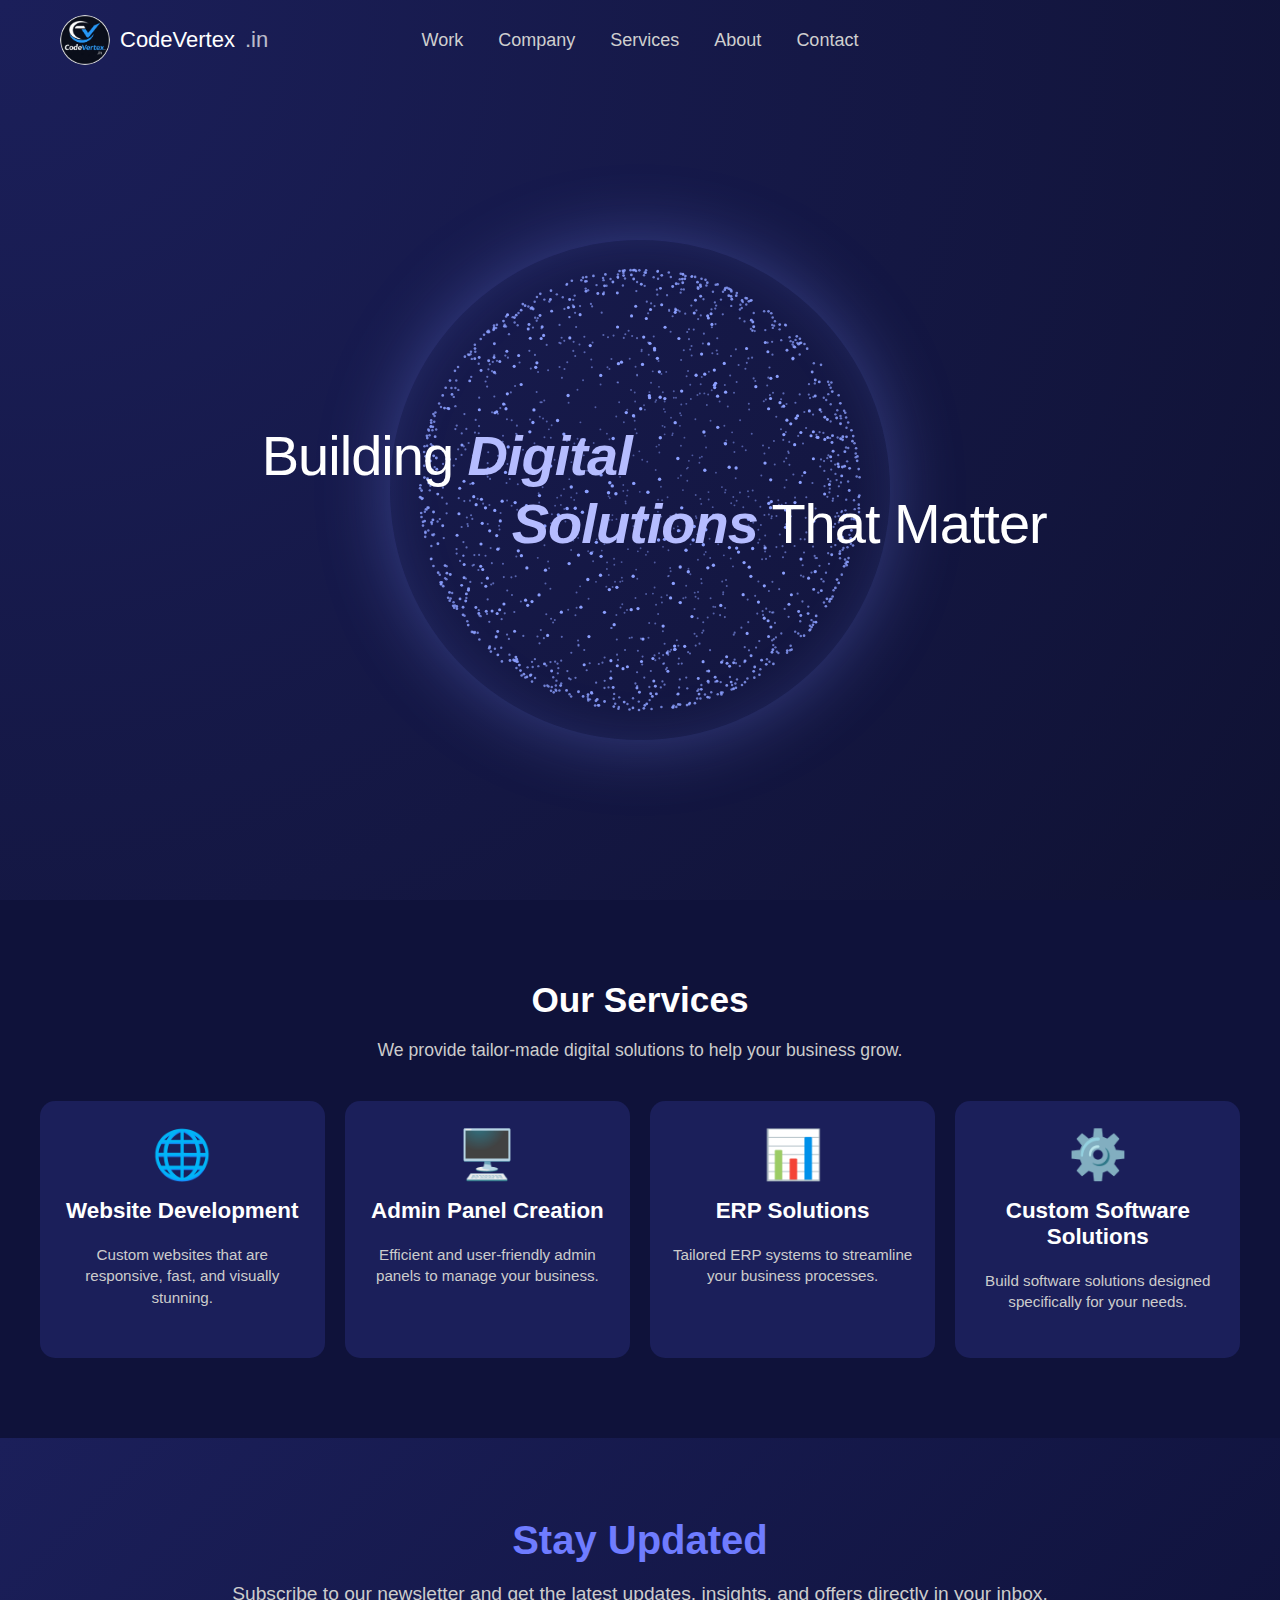
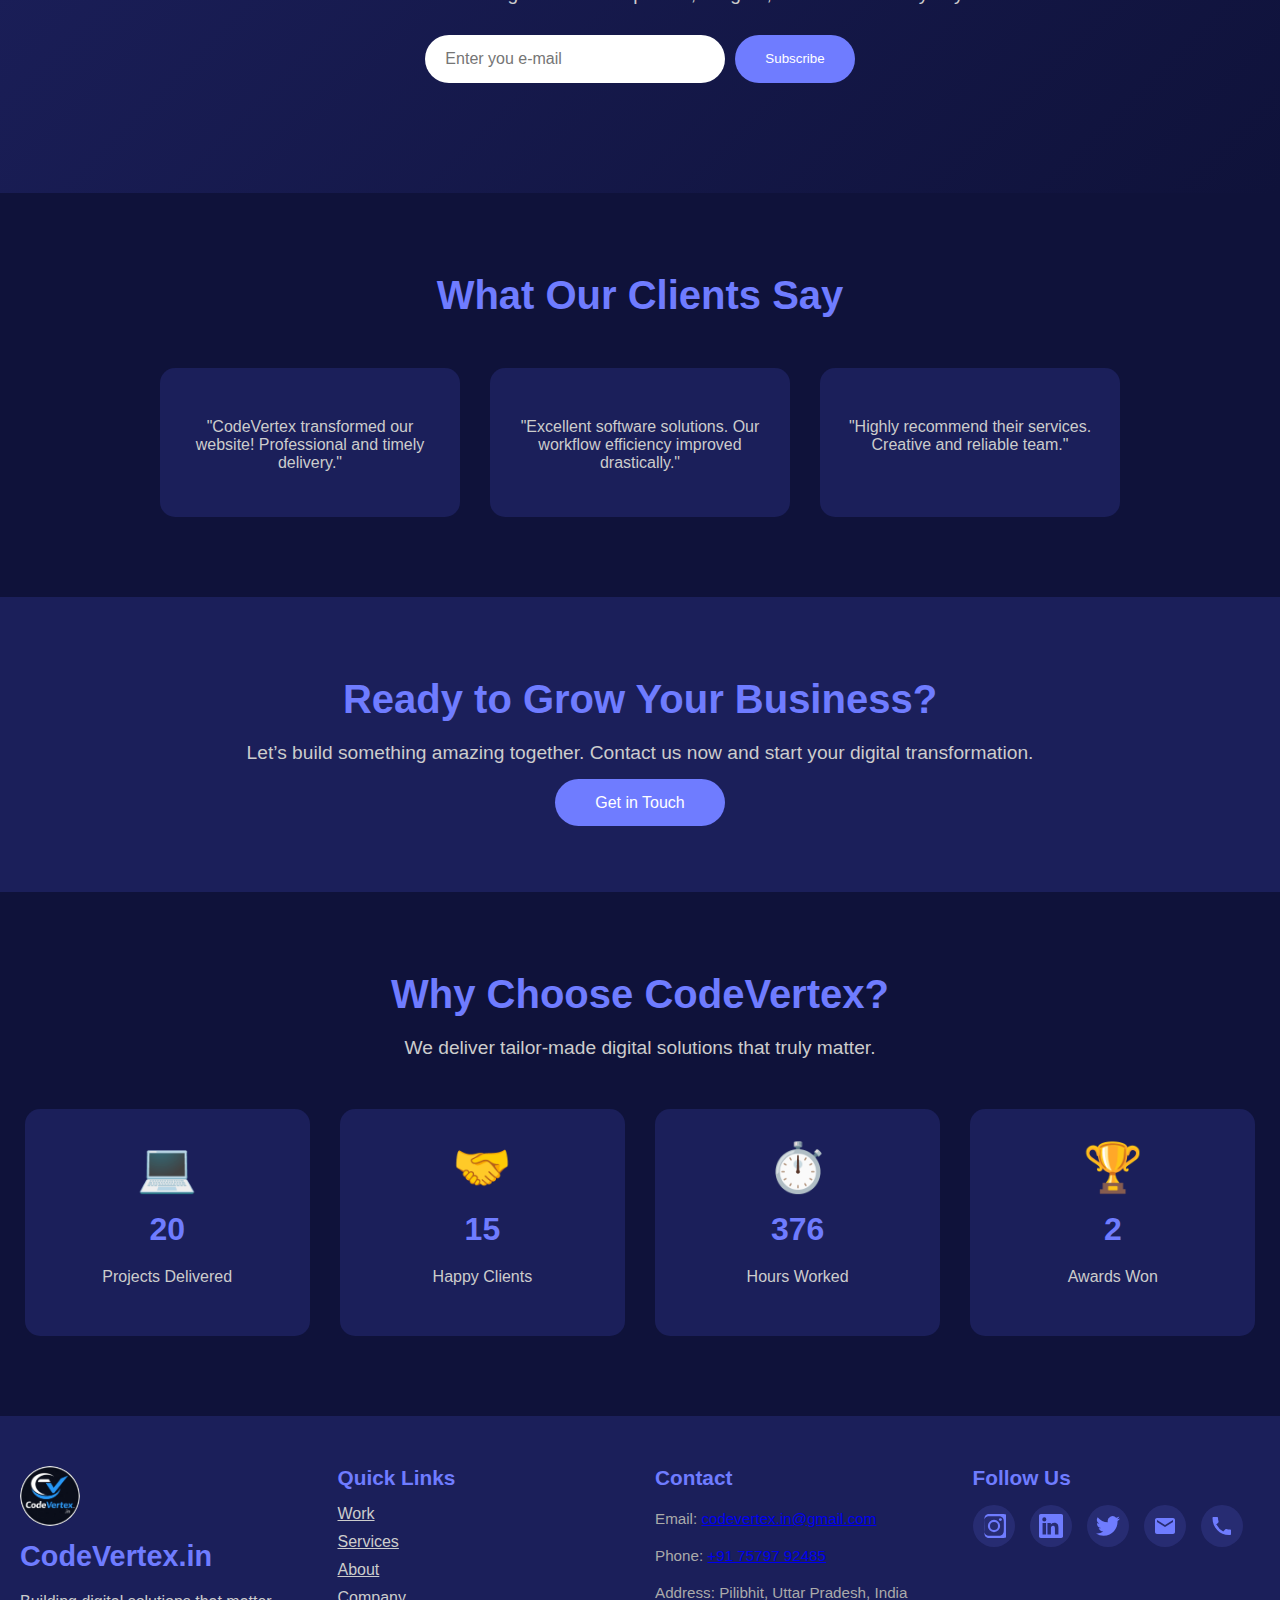
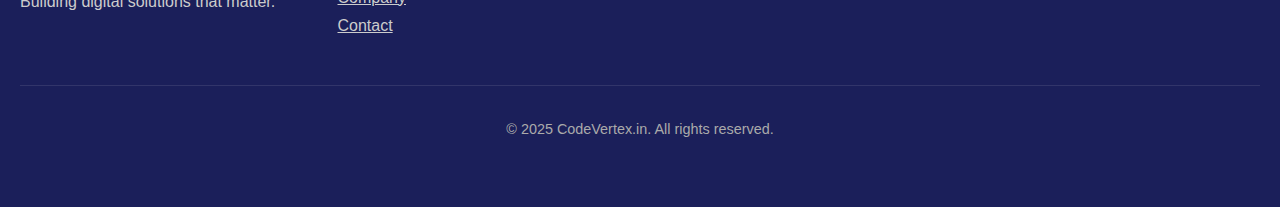
<file: index.html>
<!DOCTYPE html>
<html lang="en">
  <head>
    <meta charset="UTF-8" />
    <title>
      CodeVertex.in | Digital Solutions, Web Development & ERP Services
    </title>

    <!-- SEO Meta Tags -->
    <meta
      name="description"
      content="CodeVertex.in provides custom digital solutions including website development, admin panel creation, ERP solutions, and software tailored for your business growth."
    />
    <meta
      name="keywords"
      content="CodeVertex, Digital Solutions, Website Development, Admin Panel, ERP, Custom Software, India"
    />
    <meta name="author" content="CodeVertex.in" />
    <meta name="viewport" content="width=device-width, initial-scale=1.0" />

    <!-- Favicon -->
    <link rel="icon" type="image/png" sizes="64x64" href="logo.png" />
    <link rel="icon" type="image/png" sizes="128x128" href="logo.png" />
    <link rel="icon" type="image/png" sizes="256x256" href="logo.png" />
    <link rel="apple-touch-icon" href="logo.png" />

    <!-- Stylesheet -->
    <link rel="stylesheet" href="style.css" />

    <!-- Open Graph (for social sharing) -->
    <meta
      property="og:title"
      content="CodeVertex.in | Digital Solutions, Web Development & ERP Services"
    />
    <meta
      property="og:description"
      content="We provide tailor-made digital solutions including website development, ERP systems, admin panels, and custom software for your business growth."
    />
    <meta property="og:image" content="logo.png" />
    <meta property="og:url" content="https://codevertex.in" />
    <meta property="og:type" content="website" />
    <link rel="canonical" href="https://codevertex.in" />
    <meta name="google-site-verification" content="9zT0aRcobOeynsHGbol_UDdTSS5uIbVZaVq0KrNgEMg" />
  </head>

  <body>
    <header>
      <div class="logo">
        <img src="logo.png" alt="CodeVertex Logo" />
        CodeVertex<span>.in</span>
      </div>

      <nav id="mobileNav">
        <a href="work.html">Work</a>
        <a href="company.html">Company</a>
        <a href="services.html">Services</a>
        <a href="about.html">About</a>
        <a href="contact.html">Contact</a>
      </nav>

      <div class="hamburger" id="hamburger">
        <span></span>
        <span></span>
        <span></span>
      </div>
    </header>

    <section class="hero">
      <canvas id="sphere"></canvas>

      <div class="hero-heading">
        <div class="line-one">
          Building <span class="italic"><b>Digital</b></span>
        </div>
        <div class="line-two">
          <span class="italic"><b>Solutions</b></span> That Matter
        </div>
      </div>
    </section>
    <section id="services-section" class="services-wrapper">
      <div class="services-header">
        <h2 class="services-title">Our Services</h2>
        <p class="services-subtitle">
          We provide tailor-made digital solutions to help your business grow.
        </p>
      </div>

      <div class="services-cards">
        <div class="service-card">
          <div class="service-icon">🌐</div>
          <h3 class="service-name">Website Development</h3>
          <p class="service-desc">
            Custom websites that are responsive, fast, and visually stunning.
          </p>
        </div>

        <div class="service-card">
          <div class="service-icon">🖥️</div>
          <h3 class="service-name">Admin Panel Creation</h3>
          <p class="service-desc">
            Efficient and user-friendly admin panels to manage your business.
          </p>
        </div>

        <div class="service-card">
          <div class="service-icon">📊</div>
          <h3 class="service-name">ERP Solutions</h3>
          <p class="service-desc">
            Tailored ERP systems to streamline your business processes.
          </p>
        </div>

        <div class="service-card">
          <div class="service-icon">⚙️</div>
          <h3 class="service-name">Custom Software Solutions</h3>
          <p class="service-desc">
            Build software solutions designed specifically for your needs.
          </p>
        </div>
      </div>
    </section>
    <section id="newsletter" class="newsletter-section">
      <div class="newsletter-container">
        <h2>Stay Updated</h2>
        <p>
          Subscribe to our newsletter and get the latest updates, insights, and
          offers directly in your inbox.
        </p>
        <form id="newsletter-form">
          <input
            type="email"
            id="newsletter-email"
            required
            placeholder="Enter you e-mail"
          />
          <button type="submit">Subscribe</button>
        </form>

        <p id="newsletter-msg" class="newsletter-msg"></p>
      </div>
    </section>
    <section id="testimonials" class="testimonials-section">
      <h2>What Our Clients Say</h2>
      <div class="testimonial-cards">
        <div class="testimonial-card">
          <p>
            "CodeVertex transformed our website! Professional and timely
            delivery."
          </p>
          <h4></h4>
        </div>
        <div class="testimonial-card">
          <p>
            "Excellent software solutions. Our workflow efficiency improved
            drastically."
          </p>
          <h4></h4>
        </div>
        <div class="testimonial-card">
          <p>"Highly recommend their services. Creative and reliable team."</p>
          <h4></h4>
        </div>
      </div>
    </section>
    <section id="cta" class="cta-section">
      <div class="cta-container">
        <h2>Ready to Grow Your Business?</h2>
        <p>
          Let’s build something amazing together. Contact us now and start your
          digital transformation.
        </p>
        <a href="contact.html" class="cta-button">Get in Touch</a>
      </div>
    </section>
    <section id="why-choose-us" class="why-choose-us">
      <div class="section-header">
        <h2>Why Choose CodeVertex?</h2>
        <p>We deliver tailor-made digital solutions that truly matter.</p>
      </div>

      <div class="value-cards">
        <div class="value-card">
          <div class="icon">💻</div>
          <div class="number" data-target="20">0</div>
          <p>Projects Delivered</p>
        </div>
        <div class="value-card">
          <div class="icon">🤝</div>
          <div class="number" data-target="15">0</div>
          <p>Happy Clients</p>
        </div>
        <div class="value-card">
          <div class="icon">⏱️</div>
          <div class="number" data-target="1500">0</div>
          <p>Hours Worked</p>
        </div>
        <div class="value-card">
          <div class="icon">🏆</div>
          <div class="number" data-target="2">0</div>
          <p>Awards Won</p>
        </div>
      </div>
    </section>

    <footer>
      <div class="footer-container">
        <!-- Branding -->
        <div class="footer-branding">
          <img src="logo.png" alt="CodeVertex Logo" class="footer-logo" />
          <h2>CodeVertex.in</h2>
          <p>Building digital solutions that matter.</p>
        </div>

        <!-- Quick Links -->
        <div class="footer-links">
          <h3>Quick Links</h3>
          <ul>
            <li><a href="work.html">Work</a></li>
            <li><a href="services.html">Services</a></li>
            <li><a href="about.html">About</a></li>
            <li><a href="company.html">Company</a></li>
            <li><a href="contact.html">Contact</a></li>
          </ul>
        </div>

        <!-- Contact Info -->
        <div class="footer-contact">
          <h3>Contact</h3>
          <p>
            Email:
            <a href="mailto:codevertex.in@gmail.com">codevertex.in@gmail.com</a>
          </p>
          <p>Phone: <a href="tel:+917579792485">+91 75797 92485</a></p>
          <p>Address: Pilibhit, Uttar Pradesh, India</p>
        </div>

        <!-- Social Media -->
        <div class="footer-social">
          <h3>Follow Us</h3>
          <div class="social-icons">
            <!-- Instagram -->
            <a
              href="https://www.instagram.com/codevertex.in?igsh=dmV1NWhmOW1sajF2"
              aria-label="Instagram"
            >
              <svg
                xmlns="http://www.w3.org/2000/svg"
                fill="#6f7cff"
                viewBox="0 0 24 24"
              >
                <path
                  d="M12 2.163c3.204 0 3.584.012 4.85.07 1.366.062 2.633.34 3.608 1.316.975.975 1.254 2.242 1.316 3.608.058 1.266.07 1.646.07 4.85s-.012 3.584-.07 4.85c-.062 1.366-.34 2.633-1.316 3.608-.975.975-2.242 1.254-3.608 1.316-1.266.058-1.646.07-4.85.07s-3.584-.012-4.85-.07c-1.366-.062-2.633-.34-3.608-1.316-.975-.975-1.254-2.242-1.316-3.608C2.175 15.747 2.163 15.367 2.163 12s.012-3.584.07-4.85c.062-1.366.34-2.633 1.316-3.608C4.524 2.503 5.791 2.225 7.157 2.163 8.423 2.105 8.803 2.163 12 2.163zm0-2.163C8.741 0 8.332.012 7.052.072 5.77.132 4.603.397 3.678 1.322 2.754 2.246 2.489 3.413 2.429 4.695 2.369 5.975 2.357 6.384 2.357 12s.012 6.025.072 7.305c.06 1.282.325 2.449 1.25 3.373.925.925 2.092 1.19 3.374 1.25 1.28.06 1.689.072 7.305.072s6.025-.012 7.305-.072c1.282-.06 2.449-.325 3.374-1.25.925-.924 1.19-2.091 1.25-3.373.06-1.28.072-1.689.072-7.305s-.012-6.025-.072-7.305c-.06-1.282-.325-2.449-1.25-3.374-.924-.925-2.091-1.19-3.373-1.25C18.025.012 17.616 0 12 0z"
                />
                <path
                  d="M12 5.838A6.162 6.162 0 1 0 18.162 12 6.162 6.162 0 0 0 12 5.838zm0 10.162A4 4 0 1 1 16 12a4 4 0 0 1-4 4z"
                />
                <circle cx="18.406" cy="5.594" r="1.44" />
              </svg>
            </a>
            <!-- LinkedIn -->
            <a href="#" aria-label="LinkedIn">
              <svg
                xmlns="http://www.w3.org/2000/svg"
                fill="#6f7cff"
                viewBox="0 0 24 24"
              >
                <path
                  d="M22.225 0H1.771C.792 0 0 .774 0 1.729v20.542C0 23.226.792 24 1.771 24h20.451C23.208 24 24 23.226 24 22.271V1.729C24 .774 23.208 0 22.225 0zM7.08 20.452H3.557V9h3.523v11.452zM5.318 7.433a2.039 2.039 0 1 1 0-4.078 2.039 2.039 0 0 1 0 4.078zm14.136 13.019h-3.524v-5.605c0-1.336-.027-3.056-1.863-3.056-1.863 0-2.15 1.454-2.15 2.957v5.704H8.44V9h3.384v1.561h.047c.471-.888 1.623-1.824 3.341-1.824 3.568 0 4.224 2.349 4.224 5.401v6.854z"
                />
              </svg>
            </a>
            <!-- Twitter -->
            <a href="#" aria-label="Twitter">
              <svg
                xmlns="http://www.w3.org/2000/svg"
                fill="#6f7cff"
                viewBox="0 0 24 24"
              >
                <path
                  d="M24 4.557a9.828 9.828 0 0 1-2.828.775 4.933 4.933 0 0 0 2.165-2.724 9.865 9.865 0 0 1-3.127 1.195 4.916 4.916 0 0 0-8.384 4.482A13.944 13.944 0 0 1 1.671 3.149a4.917 4.917 0 0 0 1.523 6.557 4.902 4.902 0 0 1-2.228-.616v.061a4.916 4.916 0 0 0 3.946 4.816 4.902 4.902 0 0 1-2.224.084 4.917 4.917 0 0 0 4.588 3.417 9.867 9.867 0 0 1-6.102 2.104c-.396 0-.787-.023-1.174-.069a13.945 13.945 0 0 0 7.557 2.213c9.054 0 14.002-7.496 14.002-13.986 0-.21 0-.423-.015-.634A9.936 9.936 0 0 0 24 4.557z"
                />
              </svg>
            </a>
            <!-- Email -->
            <a href="codevertex.in@gmail.com" aria-label="Email">
              <svg
                xmlns="http://www.w3.org/2000/svg"
                fill="#6f7cff"
                viewBox="0 0 24 24"
              >
                <path
                  d="M20 4H4c-1.1 0-2 .9-2 2v12c0 1.1.9 2 2 2h16c1.1 0 2-.9 2-2V6c0-1.1-.9-2-2-2zm0 4l-8 5-8-5V6l8 5 8-5v2z"
                />
              </svg>
            </a>
            <!-- Phone -->
            <a href="tel:+917579792485" aria-label="Phone">
              <svg
                xmlns="http://www.w3.org/2000/svg"
                fill="#6f7cff"
                viewBox="0 0 24 24"
              >
                <path
                  d="M6.62 10.79a15.053 15.053 0 006.59 6.59l2.2-2.2c.27-.27.67-.36 1.02-.24 1.12.37 2.33.57 3.57.57.55 0 1 .45 1 1v3.5c0 .55-.45 1-1 1C10.07 21.5 2.5 13.93 2.5 4c0-.55.45-1 1-1H7c.55 0 1 .45 1 1 0 1.24.2 2.45.57 3.57.11.35.03.74-.25 1.02l-2.7 2.7z"
                />
              </svg>
            </a>
          </div>
        </div>
      </div>

      <div class="footer-bottom">
        <p>© 2025 CodeVertex.in. All rights reserved.</p>
      </div>
    </footer>

    <script src="script.js"></script>
    <script type="application/ld+json">
      {
        "@context": "https://schema.org",
        "@type": "Organization",
        "name": "CodeVertex",
        "url": "https://codevertex.in",
        "logo": "https://codevertex.in/logo.png",
        "sameAs": [
          "https://www.instagram.com/codevertex.in",
          "https://www.linkedin.com/in/codevertex",
          "https://twitter.com/codevertex"
        ],
        "contactPoint": {
          "@type": "ContactPoint",
          "email": "codevertex.in@gmail.com",
          "telephone": "+91 75797 92485",
          "contactType": "customer support"
        }
      }
    </script>
  </body>
</html>
</file>
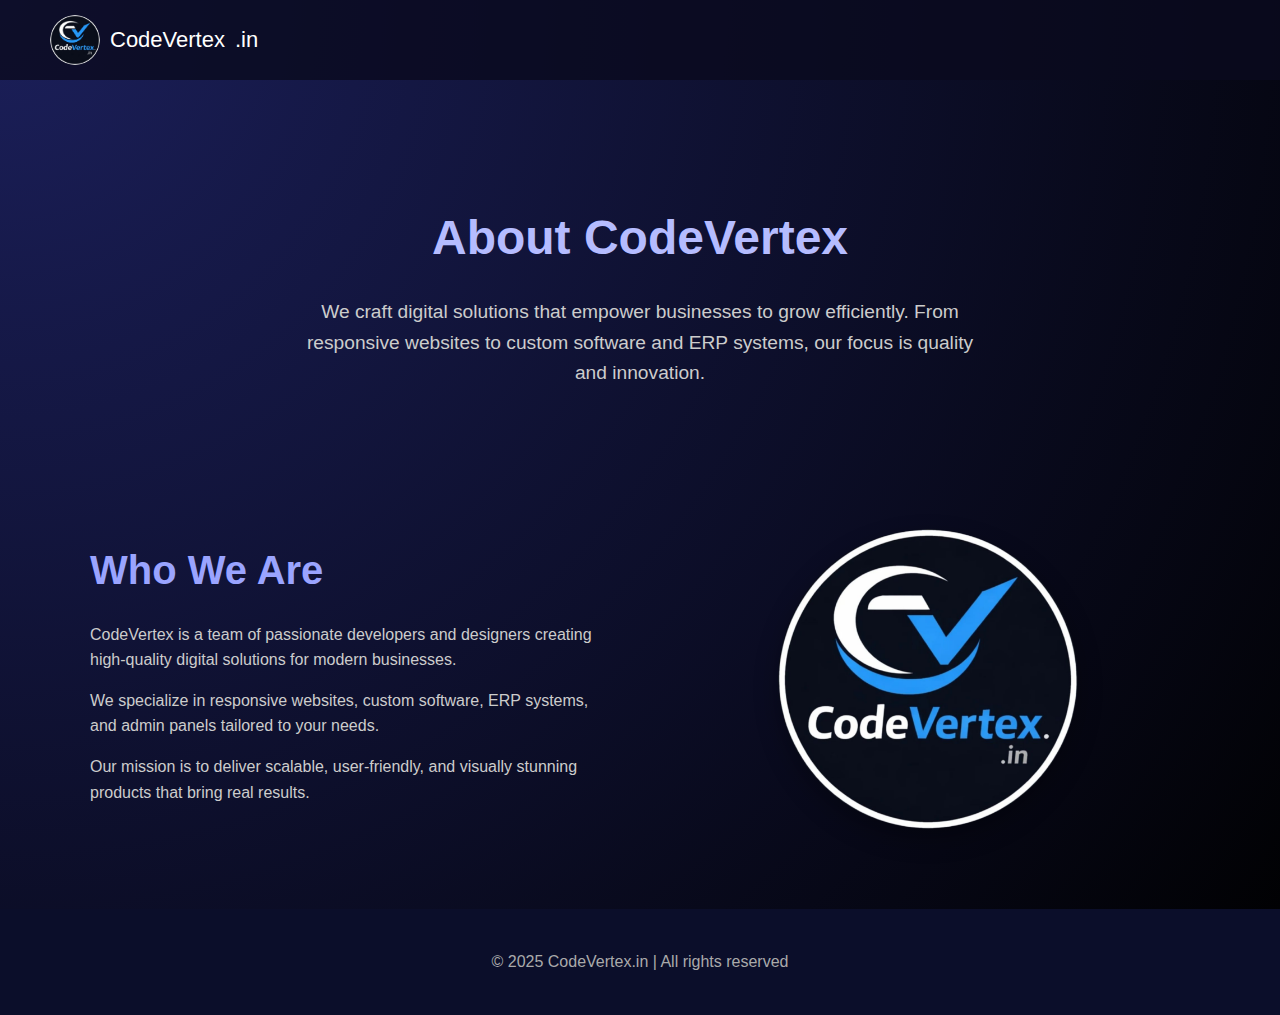
<file: about.html>
<!DOCTYPE html>
<html lang="en">
  <head>
    <meta charset="UTF-8" />
    <title>About CodeVertex</title>
    <meta name="viewport" content="width=device-width, initial-scale=1.0" />

    <!-- Favicon -->
    <link rel="icon" type="image/png" href="logo.png" />

    <!-- Built-in CSS -->
    <style>
      /* ------------------------------ */
      /*       RESET & BASE STYLES      */
      /* ------------------------------ */
      * {
        margin: 0;
        padding: 0;
        box-sizing: border-box;
        font-family: "Inter", sans-serif;
        -webkit-tap-highlight-color: transparent;
      }
      body {
        background: radial-gradient(circle at top left, #1b1f5a, #000);
        color: #fff;
        overflow-x: hidden;
        line-height: 1.6;
      }
      a {
        text-decoration: none;
        color: inherit;
      }

      /* ------------------------------ */
      /*            HEADER              */
      /* ------------------------------ */
      header {
        height: 80px;
        padding: 0 50px;
        display: flex;
        align-items: center;
        justify-content: space-between;
        background-color: rgba(10, 10, 30, 0.8);
        position: relative;
        top: 0;
        z-index: 100;
      }
      .logo {
        display: flex;
        align-items: center;
        gap: 10px;
        font-size: 22px;
        font-weight: 500;
        color: white;
      }
      .logo img {
        width: 50px;
        height: 50px;
        border-radius: 50%;
        object-fit: cover;
      }
      nav {
        display: flex;
        gap: 25px;
      }
      nav a {
        font-size: 16px;
        font-weight: 500;
        padding: 5px 0;
        position: relative;
      }
      nav a::after {
        content: "";
        position: relative;
        left: 50%;
        bottom: -3px;
        transform: translateX(-50%);
        width: 0;
        height: 2px;
        background: #6f7cff;
        transition: width 0.3s ease;
      }
      nav a:hover::after {
        width: 100%;
      }

      /* ------------------------------ */
      /*           HERO SECTION         */
      /* ------------------------------ */
      .hero {
        padding: 120px 20px 60px 20px;
        text-align: center;
      }
      .hero h1 {
        font-size: 3rem;
        margin-bottom: 20px;
        color: #b5bcff;
      }
      .hero p {
        font-size: 1.2rem;
        color: #ccc;
        max-width: 700px;
        margin: 0 auto;
      }

      /* ------------------------------ */
      /*         ABOUT CONTENT          */
      /* ------------------------------ */
      .about-wrapper {
        padding: 80px 50px;
        max-width: 1200px;
        margin: 0 auto;
        display: flex;
        gap: 50px;
        align-items: center;
        justify-content: space-between;
        flex-wrap: wrap;
      }
      .about-text {
        flex: 1;
        min-width: 280px;
      }
      .about-text h2 {
        font-size: 2.5rem;
        margin-bottom: 20px;
        color: #9aa4ff;
      }
      .about-text p {
        margin-bottom: 15px;
        color: #ccc;
      }
      .about-image {
        flex: 1;
        text-align: center;
        min-width: 280px;
      }
      .about-image img {
        max-width: 100%;
        border-radius: 15px;
        box-shadow: 0 15px 30px rgba(0, 0, 0, 0.3);
      }

      /* ------------------------------ */
      /*          FOOTER SECTION        */
      /* ------------------------------ */
      footer {
        text-align: center;
        padding: 40px 20px;
        background-color: #0b0e2a;
        color: #aaa;
      }

      /* ------------------------------ */
      /*       RESPONSIVE STYLES        */
      /* ------------------------------ */
      @media (max-width: 1024px) {
        .about-wrapper {
          flex-direction: column;
          text-align: center;
          gap: 30px;
        }
        .about-text,
        .about-image {
          order: unset;
        }
      }
      @media (max-width: 480px) {
        .hero h1 {
          font-size: 2rem;
        }
        .hero p {
          font-size: 1rem;
        }
        .about-wrapper {
          padding: 50px 20px;
        }
        .about-text h2 {
          font-size: 2rem;
        }
      }

      /* ------------------------------ */
      /*         SCROLL ANIMATION       */
      /* ------------------------------ */
      .fade-in {
        opacity: 0;
        transform: translateY(20px);
        transition: all 0.8s ease-out;
      }
      .fade-in.visible {
        opacity: 1;
        transform: translateY(0);
      }
      .about-image img {
        width: 100%;
        max-width: 300px; /* adjust as needed */
        height: auto;
        border-radius: 50%; /* makes it circular */
        object-fit: cover; /* ensures it covers the circle */
        box-shadow: 0 10px 25px rgba(0, 0, 0, 0.3);
        display: block;
        margin: 0 auto; /* center horizontally */
      }

      /* Responsive adjustments */
      @media (max-width: 1024px) {
        .about-image img {
          max-width: 250px;
        }
      }

      @media (max-width: 480px) {
        .about-image img {
          max-width: 180px;
        }
      }
    </style>
  </head>
  <body>
    <header>
      <div class="logo">
        <img src="logo.png" alt="Logo" /> CodeVertex<span>.in</span>
      </div>
    </header>

    <section class="hero fade-in">
      <h1>About CodeVertex</h1>
      <p>
        We craft digital solutions that empower businesses to grow efficiently.
        From responsive websites to custom software and ERP systems, our focus
        is quality and innovation.
      </p>
    </section>

    <section class="about-wrapper fade-in">
      <div class="about-text">
        <h2>Who We Are</h2>
        <p>
          CodeVertex is a team of passionate developers and designers creating
          high-quality digital solutions for modern businesses.
        </p>
        <p>
          We specialize in responsive websites, custom software, ERP systems,
          and admin panels tailored to your needs.
        </p>
        <p>
          Our mission is to deliver scalable, user-friendly, and visually
          stunning products that bring real results.
        </p>
      </div>
      <div class="about-image">
        <img src="logo.png" alt="About CodeVertex" />
      </div>
    </section>

    <footer>&copy; 2025 CodeVertex.in | All rights reserved</footer>

    <!-- ------------------------------ -->
    <!--         BUILT-IN JS           -->
    <!-- ------------------------------ -->
    <script>
      // Fade-in on scroll
      const fadeEls = document.querySelectorAll(".fade-in");
      const observer = new IntersectionObserver(
        (entries) => {
          entries.forEach((entry) => {
            if (entry.isIntersecting) {
              entry.target.classList.add("visible");
            }
          });
        },
        { threshold: 0.2 }
      );

      fadeEls.forEach((el) => observer.observe(el));
    </script>
  </body>
</html>
</file>
<file: style.css>
/* ------------------------------ */
/*       RESET & BASE STYLES      */
/* ------------------------------ */
* {
  margin: 0;
  padding: 0;
  box-sizing: border-box;
  font-family: "Inter", sans-serif;
  -webkit-tap-highlight-color: transparent;
}

body {
  background: radial-gradient(circle at top left, #1b1f5a, #000);
  color: white;
  /* overflow: hidden; */ /* REMOVE THIS */
  overflow-x: hidden; /* optional: prevent horizontal scroll */
}

/* ------------------------------ */
/*            HEADER              */
/* ------------------------------ */
header {
  height: 80px;
  padding: 0 60px;
  display: flex;
  align-items: center;
  justify-content: space-between;
  position: relative;
  z-index: 10;
}

.logo {
  display: flex;
  align-items: center;
  gap: 10px;
  font-size: 22px;
  font-weight: 500;
  color: white;
}

.logo img {
  width: 50px;
  height: 50px;
  border-radius: 50%;
  object-fit: cover;
}

.logo span {
  opacity: 0.7;
}

/* ------------------------------ */
/*            NAVIGATION           */
/* ------------------------------ */
nav {
  display: flex;
  gap: 35px; /* spacing between links */
  position: absolute; /* center horizontally */
  left: 50%;
  transform: translateX(-50%);
}

nav a {
  position: relative;
  text-decoration: none;
  color: #cfcfcf;
  font-size: 18px; /* bigger font */
  font-weight: 500;
  padding: 8px 0; /* larger clickable area */
  transition: color 0.3s ease;
}

/* Underline */
nav a::after {
  content: "";
  position: absolute;
  left: 50%;
  bottom: -6px;
  transform: translateX(-50%);
  width: 0;
  height: 2.5px; /* slightly thicker underline */
  background: white;
  transition: width 0.3s ease;
}

/* Hover effect */
nav a:hover {
  color: #ffffff;
}

nav a:hover::after {
  width: 100%;
}

/* ------------------------------ */
/*              CTA BUTTON         */
/* ------------------------------ */
.cta {
  background: #6f7cff;
  border: none;
  padding: 10px 20px;
  color: black;
  border-radius: 25px;
  font-weight: 600;
  cursor: pointer;
}

/* ------------------------------ */
/*              HERO              */
/* ------------------------------ */
.hero {
  height: calc(100vh - 80px);
  display: flex;
  align-items: center;
  justify-content: center;
  position: relative;
}

canvas {
  border-radius: 50%;
  box-shadow: 0 0 70px rgba(120, 140, 255, 0.35),
    inset 0 0 50px rgba(120, 140, 255, 0.15);
  cursor: grab;
}

.hero-heading {
  position: absolute;
  z-index: 5;
  left: 55%;
  top: 50%;
  transform: translate(-55%, -50%);
  text-align: left;
}

/* Hero text lines */
.line-one {
  font-size: 56px;
  font-weight: 500;
  line-height: 1.1;
  letter-spacing: -1px;
  color: white;
}

.line-two {
  font-size: 56px;
  font-weight: 500;
  line-height: 1.1;
  letter-spacing: -1px;
  color: white;
  margin-top: 6px;
  margin-left: 160px; /* move right */
  white-space: nowrap;
}

/* Highlight / italic text */
.italic {
  font-style: italic;
  color: #b5bcff;
}

/* ------------------------------ */
/*              CONTENT           */
/* ------------------------------ */
.content {
  text-align: center;
  z-index: 2;
}

h1 {
  font-size: 52px;
  line-height: 1.2;
}

h1 span {
  font-style: italic;
  color: #9aa4ff;
}

p {
  margin: 20px 0;
  color: #aaa;
}

.content button {
  background: #6f7cff;
  border: none;
  padding: 14px 28px;
  border-radius: 30px;
  font-weight: 600;
  cursor: pointer;
}
/* ------------------------------ */
/*     PREMIUM HAMBURGER BUTTON   */
/* ------------------------------ */

.hamburger {
  display: none;
  width: 46px;
  height: 46px;
  border-radius: 50%;
  background: rgba(255, 255, 255, 0.08);
  backdrop-filter: blur(12px);
  border: 1px solid rgba(255, 255, 255, 0.12);
  align-items: center;
  justify-content: center;
  flex-direction: column;
  gap: 6px;
  cursor: pointer;
  transition: background 0.3s ease, transform 0.2s ease;
  z-index: 30;
}

/* Glow on hover */
.hamburger:hover {
  background: rgba(255, 255, 255, 0.14);
  transform: scale(1.05);
}

/* Bars */
.hamburger span {
  width: 20px;
  height: 2px;
  background: linear-gradient(90deg, #cfd4ff, #ffffff);
  border-radius: 2px;
  transition: 0.35s cubic-bezier(0.4, 0, 0.2, 1);
}

/* Active → Cross */
.hamburger.active span:nth-child(1) {
  transform: translateY(8px) rotate(45deg);
}

.hamburger.active span:nth-child(2) {
  opacity: 0;
}

.hamburger.active span:nth-child(3) {
  transform: translateY(-8px) rotate(-45deg);
}
.hamburger::after {
  content: "";
  position: absolute;
  inset: 0;
  border-radius: 50%;
  box-shadow: 0 0 0 0 rgba(150, 160, 255, 0.4);
  opacity: 0;
  transition: 0.3s ease;
}

.hamburger:hover::after {
  opacity: 1;
  box-shadow: 0 0 0 10px rgba(150, 160, 255, 0);
}

/* ------------------------------ */
/*        RESPONSIVE (MOBILE)     */
/* ------------------------------ */
@media (max-width: 1024px) {
  /* Header spacing */
  header {
    padding: 0 20px;
  }

  .cta {
    padding: 8px 16px;
    font-size: 14px;
  }

  /* Hero section */
  .hero {
    position: relative; /* already hai, confirm */
    isolation: isolate; /* 🔥 THIS FIXES Z-INDEX ISSUES */
  }

  /* Sphere resize */
  canvas {
    position: absolute;
    z-index: 1;
    top: 18%;
  }

  /* Text center on mobile */
  .hero-heading {
    position: relative;
    left: auto;
    top: auto;
    transform: none;
    text-align: center;
    margin-top: 20px;
  }

  .line-one {
    font-size: 30px;
    letter-spacing: -0.5px;
  }

  .line-two {
    font-size: 30px;
    margin-left: 0; /* IMPORTANT */
    margin-top: 4px;
    white-space: normal; /* allow wrap on mobile */
  }
}

/* ------------------------------ */
/*        SMALL MOBILE             */
/* ------------------------------ */
@media (max-width: 1024px) {
  canvas {
    width: 320px;
    height: 320px;
  }

  .hero-heading {
    position: absolute; /* KEEP absolute */
    left: 50%;
    top: 40%;
    transform: translate(-50%, -50%);
    text-align: center;
  }

  .line-two {
    margin-left: 0;
    white-space: normal;
  }
}
.line-one,
.line-two {
  white-space: nowrap;
}

.line-one {
  transform: translateX(-60px);
}

.line-two {
  transform: translateX(30px);
}
@media (max-width: 1024px) {
  .hamburger {
    display: flex;
  }

  nav {
    position: fixed;
    top: 80px;
    left: 50%;
    transform: translateX(-50%) translateY(-20px);
    width: 90%;
    max-width: 320px;
    background: rgba(10, 10, 30, 0.9);
    backdrop-filter: blur(12px);
    border-radius: 20px;
    padding: 24px;
    flex-direction: column;
    gap: 18px;
    opacity: 0;
    pointer-events: none;
    transition: 0.3s ease;
    z-index: 25;
  }

  nav.active {
    opacity: 1;
    pointer-events: auto;
    transform: translateX(-50%) translateY(0);
  }

  nav a {
    font-size: 18px;
    text-align: center;
  }
}
/* ------------------------------ */
/*        SERVICES SECTION        */
/* ------------------------------ */
#services-section {
  padding: 80px 20px; /* reduce padding on mobile */
  background-color: #0f123a;
  text-align: center;
  color: #fff;
}

.services-header .services-title {
  font-size: 2.2rem;
  margin-bottom: 15px;
}

.services-header .services-subtitle {
  font-size: 1.1rem;
  margin-bottom: 40px;
  color: #ccc;
}

.services-cards {
  display: flex;
  flex-wrap: wrap;
  justify-content: center;
  gap: 20px;
}

.service-card {
  background-color: #1b1f5a;
  padding: 25px 20px;
  border-radius: 15px;
  width: 23%; /* 4 per row on desktop */
  box-sizing: border-box;
  transition: transform 0.3s, box-shadow 0.3s;
  text-align: center;
}

.service-card:hover {
  transform: translateY(-10px);
  box-shadow: 0 15px 30px rgba(0, 0, 0, 0.3);
}

.service-icon {
  font-size: 3rem;
  margin-bottom: 15px;
}

.service-name {
  font-size: 1.4rem;
  margin-bottom: 10px;
}

.service-desc {
  font-size: 0.95rem;
  color: #ccc;
  line-height: 1.4;
}

/* ------------------------------ */
/*      RESPONSIVE STYLES         */
/* ------------------------------ */

/* Tablets & small laptops: 2 cards per row */
@media (max-width: 1024px) {
  .services-cards {
    justify-content: center;
    gap: 20px;
  }

  .service-card {
    width: 48%; /* 2 cards per row */
    padding: 20px 15px; /* smaller padding */
    margin-bottom: 15px;
  }

  .service-icon {
    font-size: 2.5rem; /* slightly smaller icon */
  }

  .service-name {
    font-size: 1.2rem; /* smaller title */
  }

  .service-desc {
    font-size: 0.9rem; /* smaller description */
  }
}

/* Mobile: 2 cards per row with smaller gap */
@media (max-width: 768px) {
  .services-cards {
    gap: 15px;
  }

  .service-card {
    width: 48%; /* 2 per row */
    padding: 18px 12px; /* even smaller */
    margin-bottom: 12px;
  }

  .service-icon {
    font-size: 2.2rem;
  }

  .service-name {
    font-size: 1.1rem;
  }

  .service-desc {
    font-size: 0.85rem;
  }
}

/* Extra small mobile: 2 cards per row */
@media (max-width: 480px) {
  .services-cards {
    gap: 10px;
  }

  .service-card {
    width: 48%; /* 2 per row */
    padding: 15px 10px; /* smallest padding */
    margin-bottom: 10px;
  }

  .service-icon {
    font-size: 2rem;
  }

  .service-name {
    font-size: 1rem;
  }

  .service-desc {
    font-size: 0.8rem;
  }
}
footer {
  background-color: #1b1f5a;
  color: #fff;
  padding: 50px 20px;
  display: flex;
  flex-direction: column;
  gap: 40px;
}

.footer-container {
  display: flex;
  flex-wrap: wrap;
  justify-content: space-between;
  gap: 30px;
}

.footer-branding,
.footer-links,
.footer-contact,
.footer-social {
  flex: 1 1 220px;
}

.footer-logo {
  width: 60px;
  height: 60px;
  border-radius: 50%;
  margin-bottom: 10px;
}

.footer-branding h2 {
  font-size: 1.8rem;
  color: #6f7cff;
  margin-bottom: 5px;
}

.footer-branding p {
  font-size: 1rem;
  color: #ccc;
}

.footer-links h3,
.footer-contact h3,
.footer-social h3 {
  font-size: 1.3rem;
  margin-bottom: 15px;
  color: #6f7cff;
}

.footer-links ul {
  list-style: none;
}

.footer-links ul li {
  margin-bottom: 10px;
}

.footer-links a {
  color: #ccc;
  transition: color 0.3s;
}

.footer-links a:hover {
  color: #6f7cff;
}

.footer-contact p {
  margin-bottom: 8px;
  font-size: 0.95rem;
}

.social-icons {
  display: flex;
  gap: 15px;
  flex-wrap: wrap;
}

.social-icons a {
  display: flex;
  align-items: center;
  justify-content: center;
  width: 42px;
  height: 42px;
  border-radius: 50%;
  background: rgba(111, 124, 255, 0.15);
  transition: all 0.3s ease;
}

.social-icons a:hover {
  background: #6f7cff;
  transform: scale(1.1);
}

.social-icons svg {
  width: 24px;
  height: 24px;
  fill: #6f7cff;
  transition: fill 0.3s;
}

.social-icons a:hover svg {
  fill: #fff;
}

.footer-bottom {
  text-align: center;
  font-size: 0.9rem;
  color: #aaa;
  border-top: 1px solid rgba(255, 255, 255, 0.1);
  padding-top: 15px;
}

/* Responsive */
@media (max-width: 768px) {
  .footer-container {
    flex-direction: column;
    align-items: center;
    text-align: center;
  }

  .social-icons {
    justify-content: center;
  }
}

.footer-social .social-icons a:hover svg {
  transform: scale(1.2);
  fill: #b5bcff; /* lighter highlight on hover */
}
/* ---------------- Newsletter Section ---------------- */
.newsletter-section {
  padding: 80px 20px;
  background: linear-gradient(135deg, #1b1f5a, #0f123a);
  text-align: center;
  color: #fff;
}
.newsletter-section h2 {
  font-size: 2.5rem;
  color: #6f7cff;
  margin-bottom: 15px;
}
.newsletter-section p {
  font-size: 1.2rem;
  color: #ccc;
  margin-bottom: 30px;
}
#newsletter-form {
  display: flex;
  justify-content: center;
  flex-wrap: wrap;
  gap: 10px;
}
#newsletter-form input {
  padding: 15px 20px;
  border-radius: 30px;
  border: none;
  outline: none;
  font-size: 1rem;
  width: 300px;
  max-width: 100%;
}
#newsletter-form button {
  padding: 15px 30px;
  border-radius: 30px;
  border: none;
  background: #6f7cff;
  color: #fff;
  cursor: pointer;
  transition: background 0.3s;
}
#newsletter-form button:hover {
  background: #5966d1;
}
.newsletter-msg {
  margin-top: 15px;
  font-size: 1rem;
  color: #b5bcff;
}

/* ---------------- Testimonials Section ---------------- */
.testimonials-section {
  padding: 80px 20px;
  background: #0f123a;
  text-align: center;
  color: #fff;
}
.testimonials-section h2 {
  font-size: 2.5rem;
  color: #6f7cff;
  margin-bottom: 50px;
}
.testimonial-cards {
  display: flex;
  flex-wrap: wrap;
  justify-content: center;
  gap: 30px;
}
.testimonial-card {
  background: #1b1f5a;
  padding: 30px 20px;
  border-radius: 15px;
  width: 300px;
  box-sizing: border-box;
  transition: transform 0.3s, box-shadow 0.3s;
}
.testimonial-card:hover {
  transform: translateY(-10px);
  box-shadow: 0 15px 30px rgba(0, 0, 0, 0.3);
}
.testimonial-card p {
  font-size: 1rem;
  color: #ccc;
  margin-bottom: 15px;
}
.testimonial-card h4 {
  font-size: 1rem;
  color: #6f7cff;
}

/* ---------------- CTA Section ---------------- */
.cta-section {
  padding: 80px 20px;
  background: #1b1f5a;
  text-align: center;
  color: #fff;
}
.cta-section h2 {
  font-size: 2.5rem;
  color: #6f7cff;
  margin-bottom: 15px;
}
.cta-section p {
  font-size: 1.2rem;
  color: #ccc;
  margin-bottom: 30px;
}
.cta-button {
  padding: 15px 40px;
  border-radius: 30px;
  background: #6f7cff;
  color: #fff;
  text-decoration: none;
  font-size: 1rem;
  transition: background 0.3s;
}
.cta-button:hover {
  background: #5966d1;
}

/* ---------------- Responsive ---------------- */
@media (max-width: 768px) {
  .testimonial-cards {
    flex-direction: column;
    align-items: center;
  }
  #newsletter-form {
    flex-direction: column;
  }
  #newsletter-form input,
  #newsletter-form button {
    width: 100%;
  }
}
#why-choose-us {
  padding: 80px 20px;
  background: #0f123a;
  color: #fff;
  text-align: center;
}

#why-choose-us .section-header h2 {
  font-size: 2.5rem;
  margin-bottom: 10px;
  color: #6f7cff;
}

#why-choose-us .section-header p {
  font-size: 1.2rem;
  margin-bottom: 50px;
  color: #ccc;
}

.value-cards {
  display: flex;
  flex-wrap: wrap;
  justify-content: center;
  gap: 30px;
}

.value-card {
  background: #1b1f5a;
  padding: 30px 20px;
  border-radius: 15px;
  width: 23%; /* desktop: 4 per row */
  transition: transform 0.3s, box-shadow 0.3s;
}

.value-card:hover {
  transform: translateY(-10px);
  box-shadow: 0 15px 30px rgba(0, 0, 0, 0.4);
}

.value-card .icon {
  font-size: 3rem;
  margin-bottom: 15px;
}

.value-card .number {
  font-size: 2rem;
  font-weight: bold;
  color: #6f7cff;
  margin-bottom: 10px;
}

.value-card p {
  color: #ccc;
  font-size: 1rem;
}

/* Mobile adjustments only */
@media (max-width: 768px) {
  .value-cards {
    gap: 15px; /* smaller gap for mobile */
  }

  .value-card {
    width: calc(50% - 7.5px); /* 2 cards per row */
    padding: 15px 10px;        /* smaller padding */
  }
}

@media (max-width: 480px) {
  .value-cards {
    gap: 10px;
  }

  .value-card {
    width: calc(50% - 5px);  /* 2 per row */
    padding: 12px 8px;       /* smaller padding */
  }
}
</file>
